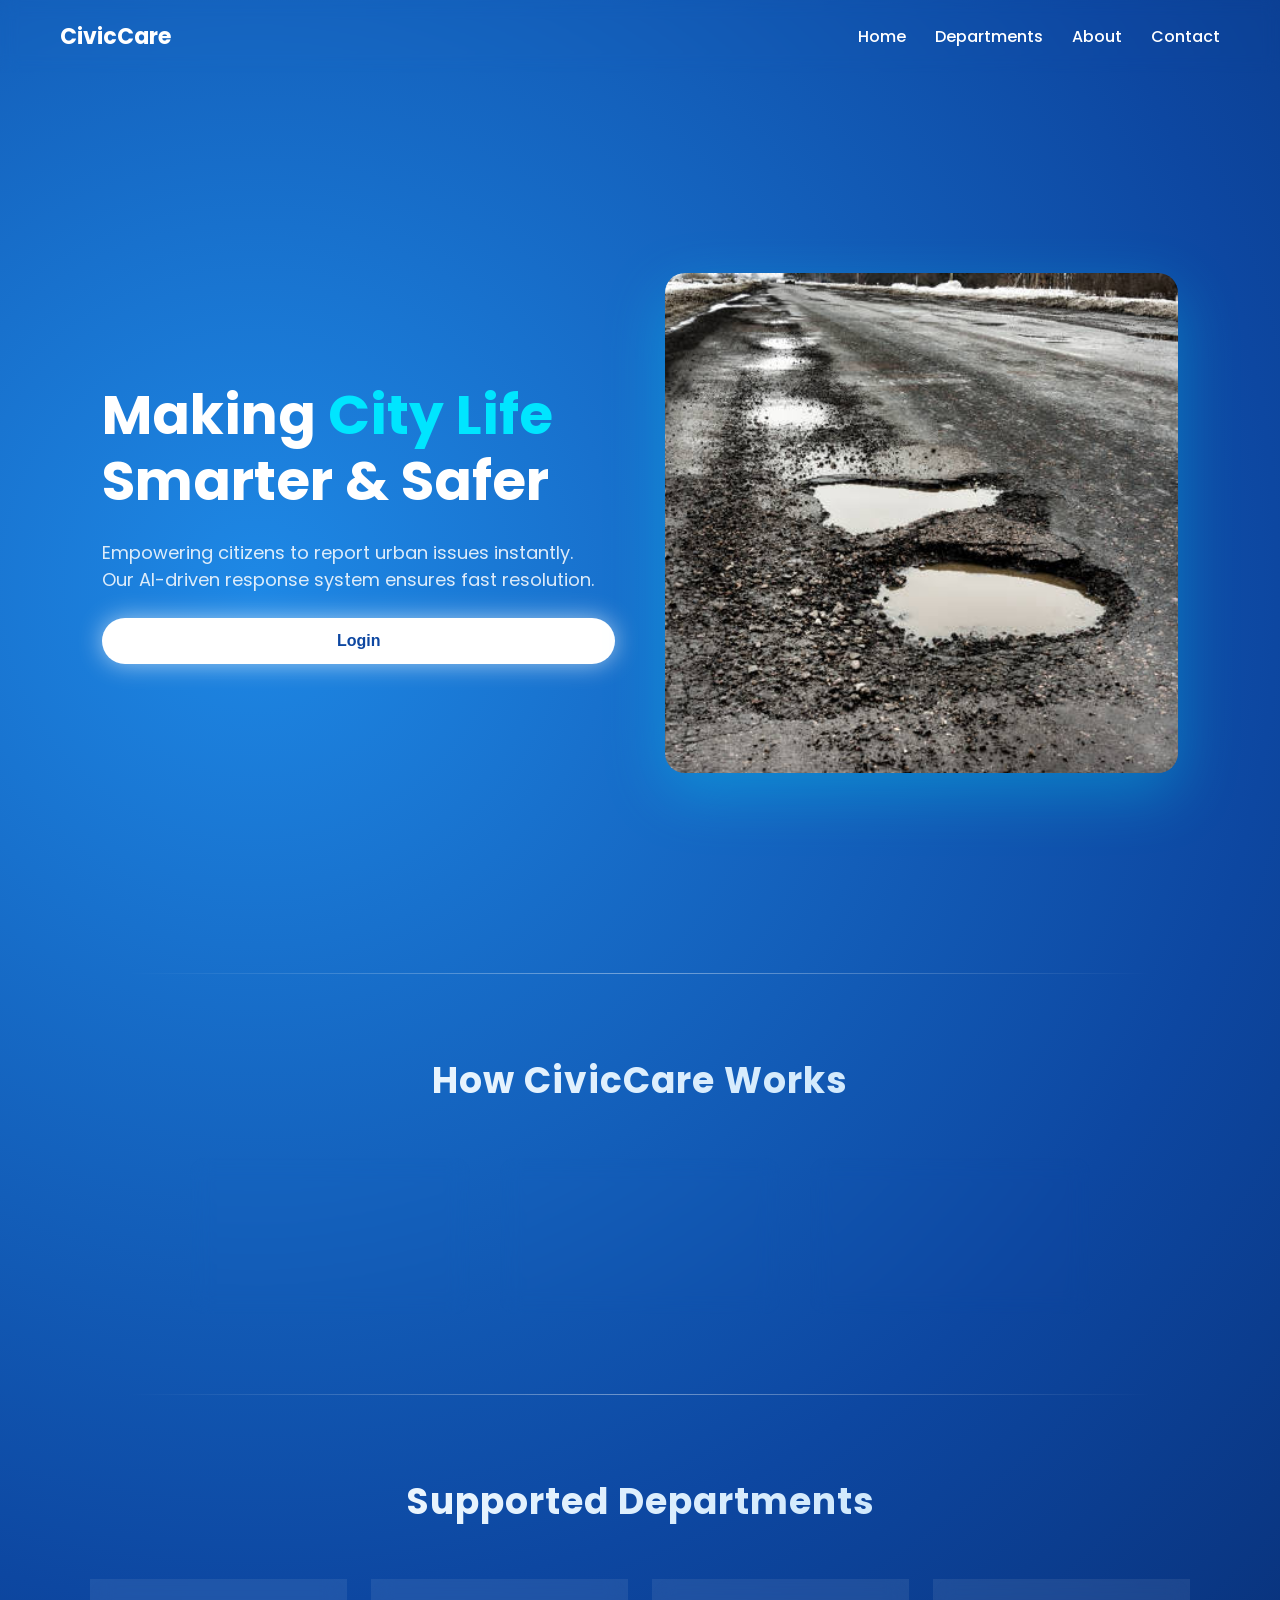
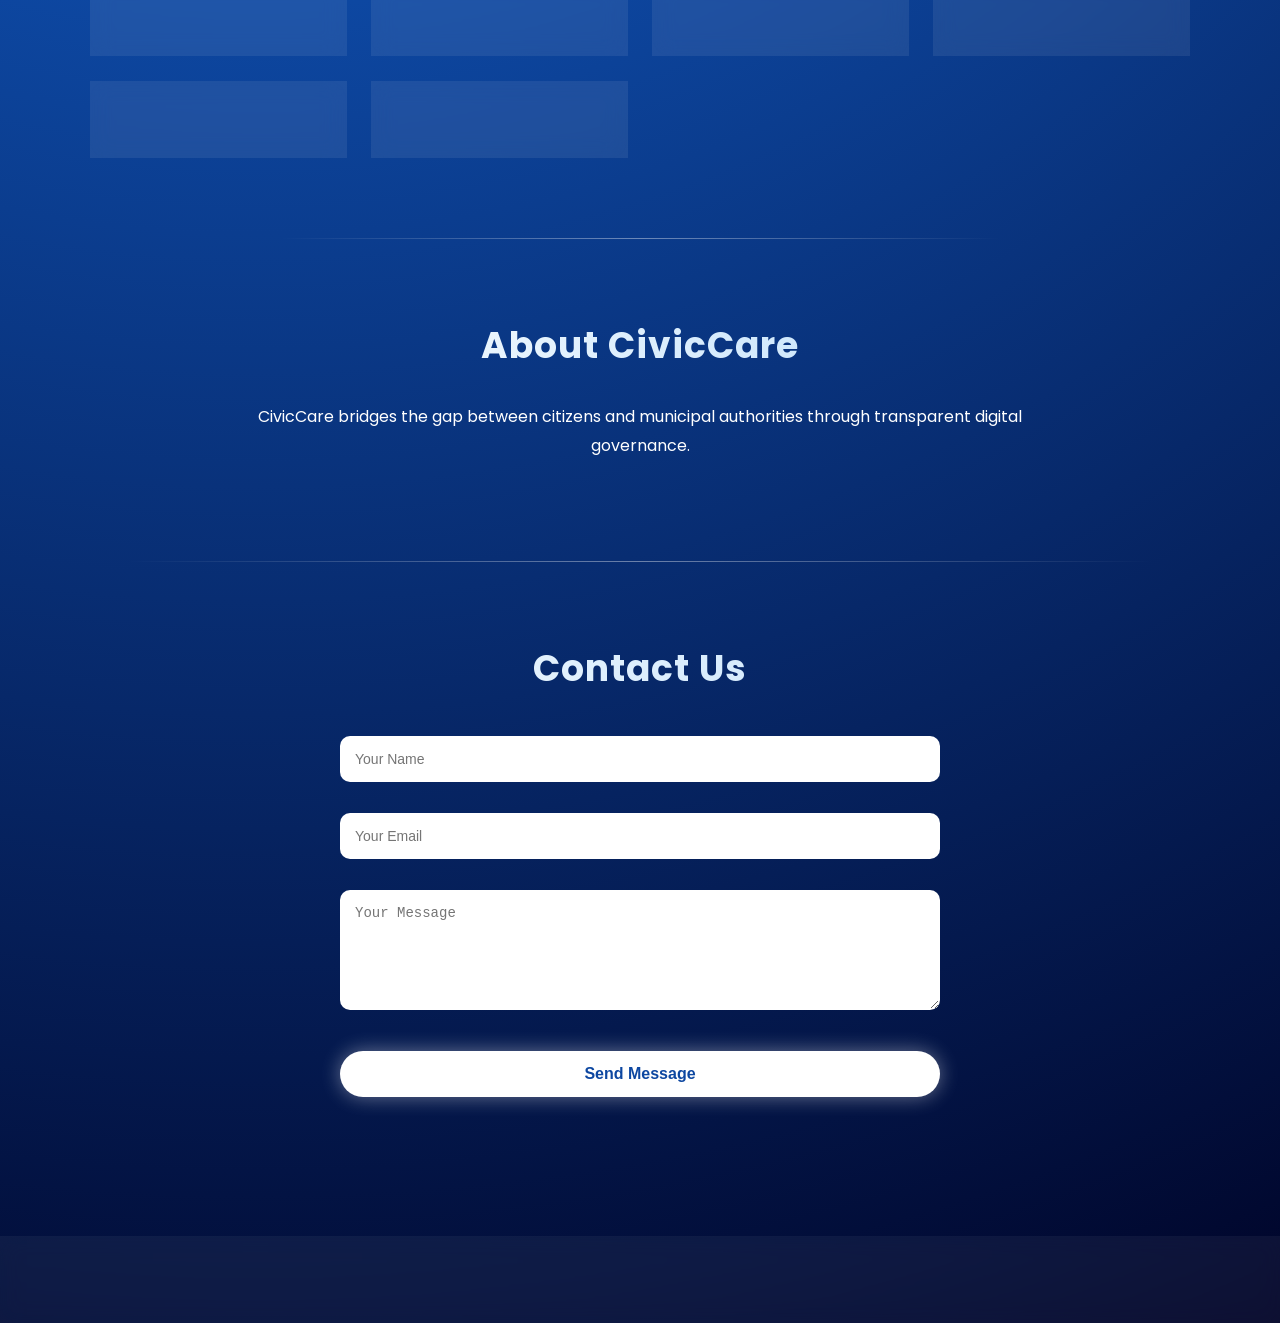
<file: smart-urban-grievance/index.html>
<!DOCTYPE html>
<html lang="en">

<head>
    <meta charset="UTF-8">
    <title>CivicCare - Smart Complaint System</title>
    <meta name="viewport" content="width=device-width, initial-scale=1.0">

    <link href="https://fonts.googleapis.com/css2?family=Poppins:wght@300;400;600;700&display=swap" rel="stylesheet">
    <link rel="stylesheet" href="style.css">
</head>

<body>

    <!-- NAVBAR -->
    <header id="navbar">
        <div class="logo">CivicCare</div>
        <nav>
            <a href="#">Home</a>
            <a href="#departments">Departments</a>
            <a href="#about">About</a>
            <a href="#contact">Contact</a>
        </nav>
    </header>

    <!-- HERO -->
    <section class="hero-new">

        <div class="hero-left">
            <h1>
                Making <span>City Life</span><br>
                Smarter & Safer
            </h1>

            <p>
                Empowering citizens to report urban issues instantly.
                Our AI-driven response system ensures fast resolution.
            </p>

            <div class="hero-buttons">
                <button class="btn btn-primary" onclick="location.href='login.html'">Login</button>
            </div>
        </div>

        <!-- ✅ SLIDESHOW -->
        <div class="hero-right">
            <div class="image-card slideshow">

                <img src="images/slide1.jpg" class="slide active" alt="">
                <img src="images/slide2.jpg" class="slide" alt="">
                <img src="images/slide3.jpg" class="slide" alt="">
                <img src="images/slide4.jpg" class="slide" alt="">
                <img src="images/slide5.jpg" class="slide" alt="">

            </div>
        </div>

    </section>

    <!-- FEATURES -->
    <section class="features">
        <h2 class="reveal">How CivicCare Works</h2>

        <div class="cards">
            <div class="card reveal">
                <h3>Report</h3>
                <p>Submit complaint with photo & location.</p>
            </div>

            <div class="card reveal">
                <h3>Smart Routing</h3>
                <p>AI routes complaint to correct department.</p>
            </div>

            <div class="card reveal">
                <h3>Track & Resolve</h3>
                <p>Track real-time updates.</p>
            </div>
        </div>
    </section>

    <!-- DEPARTMENTS -->
    <section id="departments" class="departments">
        <h2 class="reveal">Supported Departments</h2>

        <div class="dept-grid">
            <div class="dept-card reveal">Water Supply</div>
            <div class="dept-card reveal">Road Infrastructure</div>
            <div class="dept-card reveal">Electricity</div>
            <div class="dept-card reveal">Waste Management</div>
            <div class="dept-card reveal">Parks & Gardens</div>
            <div class="dept-card reveal">Traffic & Transport</div>
        </div>
    </section>

    <!-- ABOUT -->
    <section id="about" class="about">
        <h2 class="reveal">About CivicCare</h2>
        <p class="reveal">
            CivicCare bridges the gap between citizens and municipal authorities
            through transparent digital governance.
        </p>
    </section>

    <!-- CONTACT -->
    <section id="contact" class="contact">
        <h2 class="reveal">Contact Us</h2>

        <div class="contact-container reveal">
            <input type="text" placeholder="Your Name">
            <input type="email" placeholder="Your Email">
            <textarea placeholder="Your Message"></textarea>
            <button class="btn btn-primary">Send Message</button>
        </div>
    </section>

    <footer>
        <p>© 2026 CivicCare | Smart Governance Platform</p>
    </footer>

    <!-- NAV SCROLL -->
    <script>
        window.addEventListener("scroll", function () {
            const nav = document.getElementById("navbar");
            nav.classList.toggle("scrolled", window.scrollY > 50);
        });
    </script>

    <!-- REVEAL -->
    <script>
        const reveals = document.querySelectorAll(".reveal");

        window.addEventListener("scroll", () => {
            reveals.forEach(el => {
                const windowHeight = window.innerHeight;
                const revealTop = el.getBoundingClientRect().top;
                if (revealTop < windowHeight - 100) {
                    el.classList.add("active");
                }
            });
        });
    </script>

    <!-- ✅ SLIDER -->
    <script>
        const slides = document.querySelectorAll(".slide");
        let index = 0;

        setInterval(() => {
            slides[index].classList.remove("active");
            index = (index + 1) % slides.length;
            slides[index].classList.add("active");
        }, 3000);
    </script>

</body>

</html>
</file>
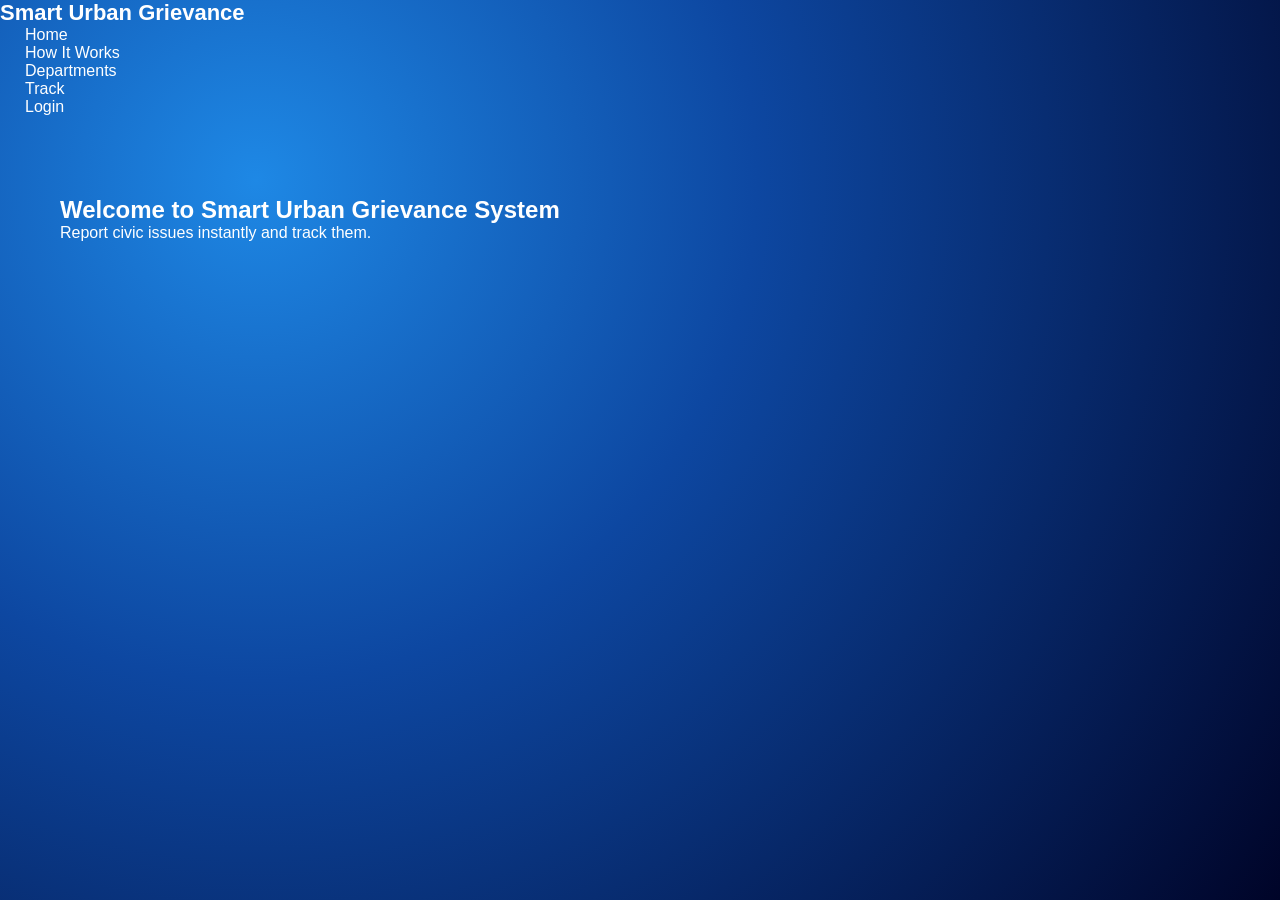
<file: smart-urban-grievance/home.html>
<!DOCTYPE html>
<html lang="en">

<head>
    <meta charset="UTF-8">
    <title>Home - Smart Urban Grievance</title>
    <link rel="stylesheet" href="style.css">
</head>

<body>
    <!-- Navbar -->
    <nav class="navbar">
        <div class="logo">Smart Urban Grievance</div>
        <ul class="nav-links">
            <li><a href="home.html">Home</a></li>
            <li><a href="how-it-works.html">How It Works</a></li>
            <li><a href="departments.html">Departments</a></li>
            <li><a href="track.html">Track</a></li>
            <li><a href="login.html">Login</a></li>
        </ul>
    </nav>

    <!-- Home Section -->
    <section>
        <h1>Welcome to Smart Urban Grievance System</h1>
        <p>Report civic issues instantly and track them.</p>
    </section>
</body>

</html>
</file>
<file: smart-urban-grievance/style.css>
/* RESET */
* {
    margin: 0;
    padding: 0;
    box-sizing: border-box;
}

/* BODY BACKGROUND */
body {
    font-family: 'Poppins', sans-serif;
    background: radial-gradient(circle at 20% 20%, #1e88e5, #0d47a1 40%, #000428 100%);
    color: white;
    min-height: 100vh;
}

/* HEADER */
header {
    display: flex;
    justify-content: space-between;
    align-items: center;
    padding: 20px 60px;
}

.logo {
    font-size: 22px;
    font-weight: 700;
}

nav a {
    text-decoration: none;
    color: white;
    margin-left: 25px;
    font-weight: 500;
    transition: 0.3s ease;
}

nav a:hover {
    color: #90caf9;
}

/* HERO SECTION */
.hero {
    display: flex;
    justify-content: center;
    align-items: center;
    height: 85vh;
    text-align: center;
    padding: 20px;
}

.hero-content {
    max-width: 800px;
}

.hero h2 {
    font-size: 50px;
    font-weight: 700;
    margin-bottom: 20px;
    background: linear-gradient(90deg, #ffffff, #90caf9);
    -webkit-background-clip: text;
    -webkit-text-fill-color: transparent;
}

.hero p {
    font-size: 20px;
    margin-bottom: 35px;
    opacity: 0.9;
}

/* BUTTONS */
.hero-buttons {
    display: flex;
    justify-content: center;
    gap: 20px;
    flex-wrap: wrap;
}

.btn {
    padding: 14px 35px;
    border-radius: 40px;
    border: none;
    font-size: 16px;
    cursor: pointer;
    transition: 0.3s ease;
    font-weight: 600;
}

.btn-primary {
    background: white;
    color: #0d47a1;
    box-shadow: 0 0 25px rgba(255, 255, 255, 0.6);
}

.btn-primary:hover {
    transform: scale(1.08);
    box-shadow: 0 0 40px rgba(255, 255, 255, 1);
}

.btn-secondary {
    background: transparent;
    border: 2px solid white;
    color: white;
}

.btn-secondary:hover {
    background: white;
    color: #0d47a1;
    transform: scale(1.08);
}

/* FEATURES SECTION */
.features {
    padding: 80px 20px;
    text-align: center;
}

.features h2 {
    font-size: 36px;
    margin-bottom: 50px;
}

.cards {
    display: flex;
    justify-content: center;
    gap: 30px;
    flex-wrap: wrap;
}

.card {
    background: rgba(255, 255, 255, 0.08);
    padding: 30px;
    width: 280px;
    border-radius: 20px;
    backdrop-filter: blur(10px);
    box-shadow: 0 8px 25px rgba(0, 0, 0, 0.3);
    transition: 0.3s ease;
}

.card:hover {
    transform: translateY(-10px);
    background: rgba(255, 255, 255, 0.15);
}

.card h3 {
    margin-bottom: 15px;
}

/* FOOTER */
footer {
    text-align: center;
    padding: 30px;
    margin-top: 60px;
    background: rgba(255, 255, 255, 0.05);
}

/* RESPONSIVE */
@media (max-width: 768px) {
    header {
        flex-direction: column;
    }

    nav {
        margin-top: 10px;
    }

    .hero h2 {
        font-size: 32px;
    }

    .cards {
        flex-direction: column;
        align-items: center;
    }
}

/* ============================= */
/* ADDITIONAL LAYOUT IMPROVEMENT */
/* ============================= */

/* SECTION COMMON SPACING */
section {
    padding: 80px 60px;
}

/* DEPARTMENTS SECTION */
.departments {
    text-align: center;
    padding: 80px 20px;
}

.departments h2 {
    font-size: 36px;
    margin-bottom: 50px;
}

.dept-grid {
    display: grid;
    grid-template-columns: repeat(auto-fit, minmax(220px, 1fr));
    gap: 25px;
    max-width: 1100px;
    margin: auto;
}

.dept-card {
    background: rgba(255, 255, 255, 0.08);
    padding: 25px;
    border-radius: 18px;
    backdrop-filter: blur(10px);
    transition: 0.3s ease;
    font-weight: 500;
}

.dept-card:hover {
    transform: translateY(-8px);
    background: rgba(255, 255, 255, 0.15);
}

/* STATS SECTION */
.stats {
    text-align: center;
    padding: 80px 20px;
}

.stats h2 {
    font-size: 36px;
    margin-bottom: 50px;
}

.stats-grid {
    display: grid;
    grid-template-columns: repeat(auto-fit, minmax(200px, 1fr));
    gap: 30px;
    max-width: 1000px;
    margin: auto;
}

.stat {
    background: rgba(255, 255, 255, 0.08);
    padding: 30px;
    border-radius: 20px;
    backdrop-filter: blur(10px);
    transition: 0.3s ease;
}

.stat:hover {
    transform: translateY(-8px);
}

.stat h3 {
    font-size: 28px;
    margin-bottom: 10px;
}

/* ABOUT SECTION */
.about {
    text-align: center;
    padding: 80px 20px;
    max-width: 900px;
    margin: auto;
}

.about h2 {
    font-size: 36px;
    margin-bottom: 30px;
}

.about p {
    line-height: 1.8;
    margin-bottom: 20px;
    opacity: 0.9;
}

/* CONTACT SECTION */
.contact {
    text-align: center;
    padding: 80px 20px;
}

.contact h2 {
    font-size: 36px;
    margin-bottom: 40px;
}

.contact-container {
    max-width: 600px;
    margin: auto;
    display: flex;
    flex-direction: column;
    gap: 15px;
}

.contact-container input,
.contact-container textarea {
    padding: 14px;
    border-radius: 10px;
    border: none;
    outline: none;
}

.contact-container textarea {
    min-height: 120px;
}

.contact-container button {
    margin-top: 10px;
}

/* RESPONSIVE FIX */
@media (max-width: 768px) {
    section {
        padding: 60px 20px;
    }
}

/* ========================================= */
/* PREMIUM ENHANCEMENT LAYER (NO CODE EDIT) */
/* ========================================= */

/* Smooth Scroll Feel */
html {
    scroll-behavior: smooth;
}

/* Section Separation Effect */
.features,
.departments,
.stats,
.about,
.contact {
    position: relative;
}

.features::before,
.departments::before,
.stats::before,
.about::before,
.contact::before {
    content: "";
    position: absolute;
    top: 0;
    left: 10%;
    width: 80%;
    height: 1px;
    background: linear-gradient(to right, transparent, rgba(255, 255, 255, 0.4), transparent);
}

/* Section Headings Glow */
.features h2,
.departments h2,
.stats h2,
.about h2,
.contact h2 {
    letter-spacing: 1px;
    background: linear-gradient(90deg, #ffffff, #bbdefb);
    -webkit-background-clip: text;
    -webkit-text-fill-color: transparent;
}

/* Card Premium Hover Effect */
.card,
.dept-card,
.stat {
    transition: all 0.4s ease;
}

.card:hover,
.dept-card:hover,
.stat:hover {
    transform: translateY(-12px) scale(1.03);
    box-shadow: 0 15px 40px rgba(0, 0, 0, 0.4);
}

/* Glass Effect Upgrade */
.card,
.dept-card,
.stat,
.contact-container input,
.contact-container textarea {
    border: 1px solid rgba(255, 255, 255, 0.15);
}

/* Contact Button Glow */
.contact-container button {
    box-shadow: 0 0 20px rgba(255, 255, 255, 0.4);
}

/* Navbar Premium Effect */
header {
    backdrop-filter: blur(8px);
}

/* Smooth Reveal Animation */
.reveal {
    opacity: 0;
    transform: translateY(60px);
    transition: all 0.8s ease;
}

.reveal.active {
    opacity: 1;
    transform: translateY(0);
}

/* Slight Hero Animation */
.hero-content {
    animation: floatHero 4s ease-in-out infinite alternate;
}

@keyframes floatHero {
    from {
        transform: translateY(0px);
    }

    to {
        transform: translateY(-10px);
    }
}

/* Button Micro Interaction */
.btn:active {
    transform: scale(0.95);
}

/* Footer Upgrade */
footer {
    backdrop-filter: blur(10px);
    border-top: 1px solid rgba(255, 255, 255, 0.2);
}

/* ===== NEW HERO LAYOUT ===== */
.hero-new {
    display: flex;
    justify-content: space-between;
    align-items: center;
    padding: 120px 8%;
    min-height: 100vh;
    gap: 50px;
}

.hero-left {
    flex: 1;
}

.hero-left h1 {
    font-size: 55px;
    font-weight: 700;
    line-height: 1.2;
}

.hero-left h1 span {
    color: #00e5ff;
}

.hero-left p {
    margin: 25px 0;
    font-size: 18px;
    opacity: 0.85;
    max-width: 500px;
}

/* Buttons */
.hero-buttons {
    margin-top: 20px;
    display: flex;
    gap: 20px;
    flex-wrap: wrap;
}

.btn-outline {
    background: transparent;
    border: 2px solid #00e5ff;
    color: #00e5ff;
}

.btn-outline:hover {
    background: #00e5ff;
    color: black;
}

/* Stats */
.stats {
    margin-top: 50px;
    display: flex;
    gap: 60px;
    flex-wrap: wrap;
}

.stats h3 {
    font-size: 28px;
    color: #00e5ff;
}

.stats p {
    font-size: 14px;
    opacity: 0.8;
}

/* Right Image Card */
.hero-right {
    flex: 1;
    display: flex;
    justify-content: center;
}

.image-card {
    width: 400px;
    height: 500px;
    border-radius: 30px;
    overflow: hidden;
    backdrop-filter: blur(15px);
    background: rgba(255, 255, 255, 0.08);
    box-shadow: 0 20px 60px rgba(0, 229, 255, 0.3);
    transition: 0.4s;
}

.image-card img {
    width: 100%;
    height: 100%;
    object-fit: cover;
}

.image-card:hover {
    transform: scale(1.05);
}

/* Responsive */
@media (max-width: 900px) {
    .hero-new {
        flex-direction: column;
        text-align: center;
    }

    .stats {
        justify-content: center;
    }

    .hero-left p {
        margin-left: auto;
        margin-right: auto;
    }
}

/* IMPACT SECTION */
.impact {
    padding: 120px 8%;
    text-align: center;
}

.impact h2 {
    font-size: 42px;
    margin-bottom: 70px;
}

.impact-grid {
    display: flex;
    justify-content: center;
    gap: 40px;
    flex-wrap: wrap;
    perspective: 1000px;
}

.impact-card {
    width: 260px;
    padding: 35px;
    border-radius: 20px;
    background: rgba(255, 255, 255, 0.08);
    backdrop-filter: blur(15px);
    transition: transform 0.2s ease;
    transform-style: preserve-3d;
    box-shadow: 0 20px 40px rgba(0, 0, 0, 0.3);
}

.impact-card h3 {
    margin-bottom: 15px;
    color: #00e5ff;
}

.image-card img {
    width: 100%;
    height: 100%;
    object-fit: cover;
    transition: opacity 0.4s ease-in-out;
}

.image-card {
    width: 100%;
    height: 500px;
    overflow: hidden;
    border-radius: 20px;
}

.image-card img {
    width: 100%;
    height: 100%;
    object-fit: cover;
    transition: opacity 0.4s ease-in-out;
}

/* ================= LOGIN PAGE ================= */

.login-page {
    min-height: 100vh;
    display: flex;
    justify-content: center;
    align-items: center;
    font-family: 'Poppins', sans-serif;
}

.login-wrapper {
    display: flex;
    flex-direction: column;
    align-items: center;
    width: 100%;
    max-width: 480px;
    padding: 20px;
}

/* Brand styling */
.login-brand {
    display: flex;
    flex-direction: column;
    align-items: center;
    text-decoration: none;
    margin-bottom: 40px;
}

.brand-icon {
    font-size: 36px;
    margin-bottom: 10px;
}

.login-brand h2 {
    font-size: 32px;
    font-weight: 700;
    font-family: 'Outfit', sans-serif;
    color: white;
}

.login-brand h2 span {
    color: #00e5ff;
}

/* Login Box */
.login-box {
    width: 100%;
    padding: 50px 40px;
    border-radius: 20px;
    background: rgba(255, 255, 255, 0.08);
    backdrop-filter: blur(15px);
    box-shadow: 0 20px 40px rgba(0, 0, 0, 0.4);
    text-align: center;
}

.login-box h3 {
    font-size: 26px;
    margin-bottom: 10px;
    font-family: 'Outfit', sans-serif;
}

.login-subtitle {
    font-size: 15px;
    opacity: 0.85;
    margin-bottom: 30px;
}

/* Form Groups */
.form-group {
    margin-bottom: 20px;
    text-align: left;
}

.form-group label {
    font-weight: 500;
    font-size: 14px;
    display: block;
    margin-left: 4px;
}

.form-group input {
    width: 100%;
    padding: 14px;
    border-radius: 12px;
    border: none;
    outline: none;
    margin-top: 8px;
    font-family: 'Poppins', sans-serif;
}

.password-label {
    display: flex;
    justify-content: space-between;
}

.password-label a {
    color: #00e5ff;
    font-size: 13px;
    text-decoration: none;
}

.password-label a:hover {
    text-decoration: underline;
}

/* Form Checkbox */
.form-checkbox {
    display: flex;
    align-items: center;
    gap: 8px;
    margin-bottom: 25px;
    text-align: left;
}

.form-checkbox label {
    font-size: 14px;
    color: #d1d5db;
    /* gray-300 */
}

/* Login Button Specific */
.login-btn {
    width: 100%;
    padding: 16px;
    font-size: 16px;
    border-radius: 12px;
    margin-top: 10px;
}

/* Register link */
.register-link {
    margin-top: 20px;
    font-size: 14px;
    color: #9ca3af;
    /* gray-400 */
}

.register-link a {
    color: #00e5ff;
    text-decoration: none;
    font-weight: 600;
}

.register-link a:hover {
    text-decoration: underline;
}

/* Footer styling */
.login-footer {
    margin-top: 40px;
    text-align: center;
    font-size: 12px;
    color: rgba(255, 255, 255, 0.5);
}

.login-footer p {
    margin-bottom: 5px;
}

/* ================= REGISTER SPECIFIC ================= */
.register-page {
    padding: 60px 0;
}

.register-box {
    max-width: 520px;
    padding: 40px;
}

.shield-circle {
    width: 56px;
    height: 56px;
    background: rgba(0, 229, 255, 0.1);
    color: #00e5ff;
    border-radius: 14px;
    display: flex;
    align-items: center;
    justify-content: center;
    margin: 0 auto 20px auto;
}

.shield-icon {
    font-size: 28px;
}

.register-heading {
    font-size: 24px;
    margin-bottom: 8px;
    font-family: 'Outfit', sans-serif;
}

.form-grid {
    display: grid;
    grid-template-columns: 1fr 1fr;
    gap: 20px;
}

.form-grid .form-group {
    margin-bottom: 0;
}

.terms-box {
    background: rgba(255, 255, 255, 0.05);
    padding: 15px;
    border-radius: 12px;
    font-size: 11px;
    color: #9ca3af;
    line-height: 1.6;
    margin-top: 15px;
    margin-bottom: 20px;
    text-align: left;
}

.terms-box a {
    color: #00e5ff;
    text-decoration: underline;
}

@media (max-width: 600px) {
    .form-grid {
        grid-template-columns: 1fr;
        gap: 20px;
    }
}

/* ================= LOGIN FIX ================= */

.login-wrapper {
    min-height: 100vh;
    display: flex;
    flex-direction: column;
    justify-content: center;
    align-items: center;
}

/* Login page logo center */
.login-wrapper .logo {
    display: flex;
    align-items: center;
    gap: 10px;
    margin-bottom: 30px;
    justify-content: center;
    /* important */
}

/* Login card width control */
.login-wrapper .card {
    width: 100%;
    max-width: 400px;
}

.logo-icon {
    display: flex;
    justify-content: center;
    align-items: center;
}

/* ================= LOGIN PAGE ================= */

.login-page {
    min-height: 100vh;
    display: flex;
    flex-direction: column;
    justify-content: center;
    align-items: center;
}

/* Logo */
.login-logo {
    text-align: center;
    margin-bottom: 30px;
}

.login-logo h2 {
    margin-top: 10px;
}

.login-logo span {
    color: #00e5ff;
}

/* Card */
.login-card {
    width: 100%;
    max-width: 400px;
    padding: 40px;
    border-radius: 20px;
    background: rgba(255, 255, 255, 0.08);
    backdrop-filter: blur(15px);
    box-shadow: 0 20px 40px rgba(0, 0, 0, 0.4);
}

/* Inputs */
.login-card input {
    width: 100%;
    padding: 12px;
    border-radius: 10px;
    border: none;
    outline: none;
    margin-bottom: 15px;
}

.password-row {
    display: flex;
    justify-content: space-between;
    font-size: 14px;
}

.remember {
    display: flex;
    align-items: center;
    gap: 8px;
    margin-bottom: 20px;
}

/* Register link */
.register-link {
    margin-top: 15px;
    text-align: center;
    font-size: 14px;
}

.register-link a {
    color: #00e5ff;
    text-decoration: none;
}

/* ================= LOGIN PAGE (ISOLATED) ================= */

.login-container {
    min-height: 100vh;
    display: flex;
    justify-content: center;
    align-items: center;
    background: #f0f4f8;
    /* optional page background */
}

.login-content {
    text-align: center;
}

/* Brand */
.login-brand {
    margin-bottom: 30px;
}

.brand-icon {
    display: inline-block;
    background: linear-gradient(45deg, #00e5ff, #1e88e5);
    padding: 12px;
    border-radius: 12px;
    font-size: 22px;
}

.login-brand h2 {
    margin-top: 10px;
    color: #fff;
    /* text color for brand */
}

.login-brand span {
    color: #00e5ff;
}

/* Login Box */
.login-box {
    width: 380px;
    padding: 40px;
    border-radius: 0;
    /* no rounded effect if you want fully plain */
    background: #0d47a1;
    /* solid blue */
    box-shadow: none;
    /* remove shadow */
    backdrop-filter: none;
    /* remove blur */
    color: #fff;
    /* text color inside box */
}

/* Form */
.login-group {
    margin-bottom: 18px;
    text-align: left;
}

.login-group label {
    display: block;
    margin-bottom: 6px;
    font-size: 14px;
    color: #fff;
}

.login-group input {
    width: 100%;
    padding: 12px;
    border-radius: 4px;
    border: none;
    outline: none;
    font-size: 14px;
    color: #000;
}

.login-group input::placeholder {
    color: #555;
}

.login-password-row {
    display: flex;
    justify-content: space-between;
    font-size: 13px;
}

.login-password-row a {
    color: #00e5ff;
    text-decoration: none;
}

.login-remember {
    display: flex;
    align-items: center;
    gap: 8px;
    margin-bottom: 20px;
    font-size: 14px;
    color: #fff;
}

.login-btn {
    width: 100%;
    padding: 12px;
    border-radius: 4px;
    border: none;
    background: #00e5ff;
    color: #0d47a1;
    font-size: 16px;
    cursor: pointer;
}

.login-btn:hover,
.login-btn:focus,
.login-btn:active {
    background: #00e5ff;
    /* no hover effect */
}

.login-register {
    margin-top: 15px;
    font-size: 14px;
    color: #fff;
    text-align: center;
}

.login-register a {
    color: #00e5ff;
    text-decoration: none;
}

#loginMsg {
    text-align: center;
    margin-bottom: 15px;
    font-size: 14px;
    color: #00e5ff;
}

.login-footer {
    text-align: center;
    margin-top: 20px;
    font-size: 12px;
    color: #ccc;
    line-height: 1.5;
}

/* ================= ADMIN / COMPLAINT LAYOUT ================= */

@import url('https://fonts.googleapis.com/css2?family=Inter:wght@400;500;600;700&display=swap');

/* Sidebar */
.sidebar {
    width: 250px;
    height: 100vh;
    background: #0f172a;
    color: #fff;
    position: fixed;
    padding: 25px 20px;
    display: flex;
    flex-direction: column;
}

.sidebar h2 {
    text-align: center;
    margin-bottom: 40px;
    font-weight: 600;
    font-size: 20px;
    letter-spacing: 1px;
}

.sidebar a {
    display: flex;
    align-items: center;
    gap: 12px;
    padding: 12px 15px;
    color: #cbd5e1;
    text-decoration: none;
    margin-bottom: 10px;
    border-radius: 8px;
    font-size: 14px;
    transition: all 0.3s ease;
    cursor: pointer;
}

.sidebar a:hover {
    background: #1e293b;
    color: #ffffff;
    transform: translateX(4px);
}

/* Main Layout */
.main {
    margin-left: 250px;
    padding: 40px;
}

/* Dashboard Card */
.card {
    background: #ffffff;
    padding: 30px;
    border-radius: 15px;
    max-width: 520px;
    box-shadow: 0 8px 25px rgba(0, 0, 0, 0.05);
    border: 1px solid #e2e8f0;
    color: #0f172a;
}

/* Complaint Form */
.form-card {
    background: #ffffff;
    max-width: 520px;
    padding: 35px;
    border-radius: 18px;
    display: none;
    box-shadow: 0 12px 30px rgba(0, 0, 0, 0.06);
    border: 1px solid #e2e8f0;
    color: #0f172a;
}

/* Inputs */
input,
select,
textarea {
    width: 100%;
    padding: 13px 14px;
    margin-bottom: 16px;
    border-radius: 10px;
    border: 1px solid #d1d5db;
    font-size: 14px;
    transition: all 0.2s ease;
}

input:focus,
select:focus,
textarea:focus {
    border-color: #2563eb;
    outline: none;
    box-shadow: 0 0 0 3px rgba(37, 99, 235, 0.1);
}

/* Buttons */
button {
    width: 100%;
    padding: 14px;
    border: none;
    border-radius: 30px;
    background: linear-gradient(135deg, #2563eb, #1d4ed8);
    color: white;
    font-size: 15px;
    font-weight: 500;
    cursor: pointer;
    transition: all 0.3s ease;
}

button:hover {
    transform: translateY(-2px);
    box-shadow: 0 8px 20px rgba(37, 99, 235, 0.3);
}

.back-btn {
    margin-top: 12px;
    background: #64748b;
}

.back-btn:hover {
    background: #475569;
}

/* Responsive */
@media (max-width: 768px) {
    .sidebar {
        width: 200px;
    }

    .main {
        margin-left: 200px;
        padding: 20px;
    }
}
</file>
